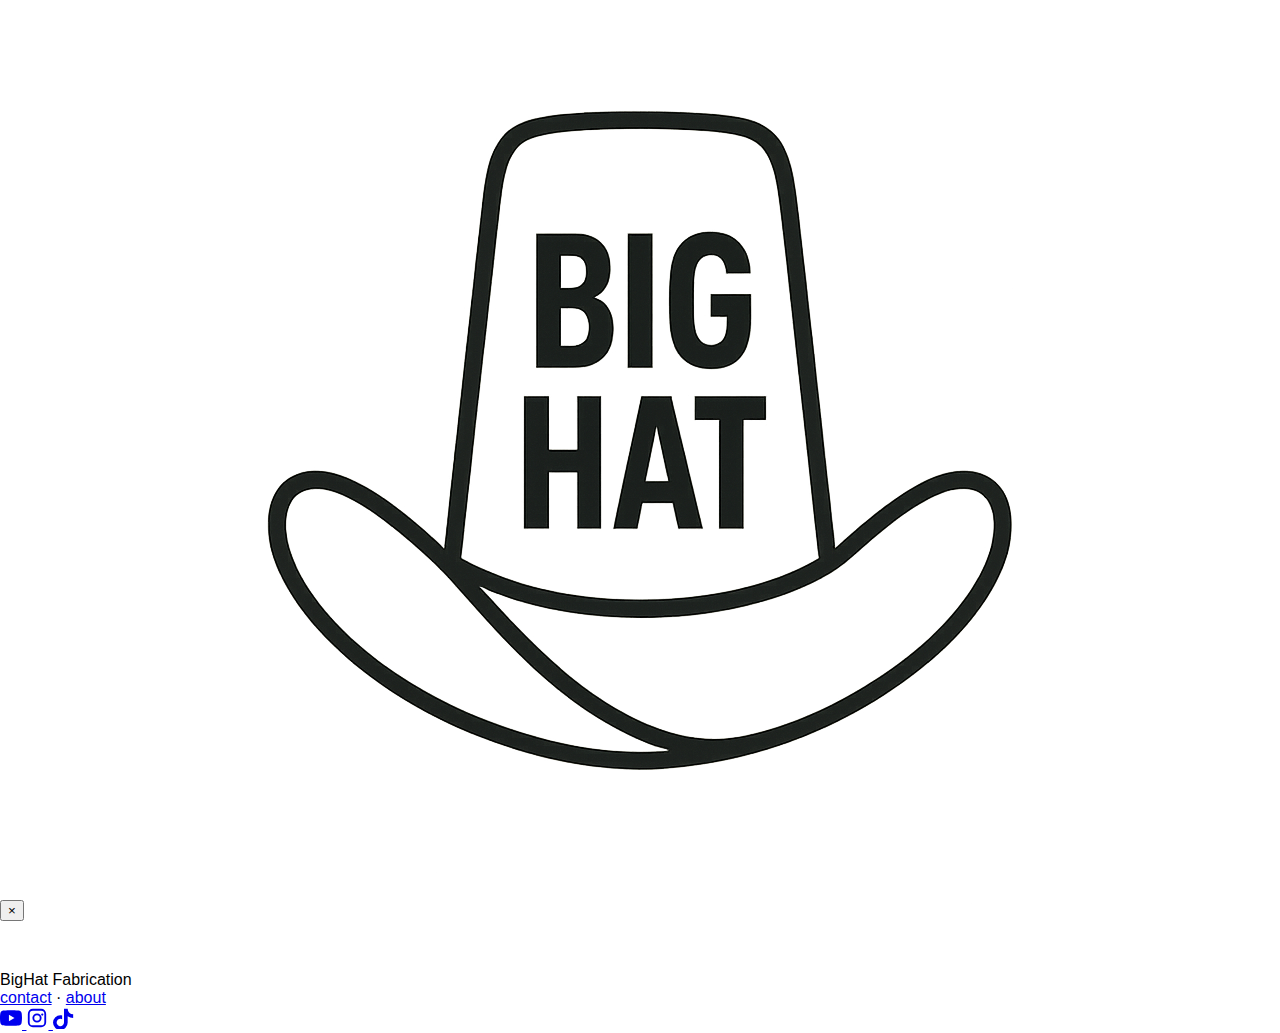
<file: index.html>
<!doctype html>
<html lang="en">
<head>
  <meta charset="utf-8">
  <meta name="viewport" content="width=device-width, initial-scale=1, viewport-fit=cover">
  <title>Big Hat Fab</title>
  <meta name="description" content="Big Hat Fabrication — custom fabrication, welding, and prototyping.">
  <link rel="icon" href="favicon.png">
  <link rel="stylesheet" href="assets/css/styles.css">
</head>
<body>
  <header id="hero" class="hero">
    <img src="assets/img/logo.png" alt="Big Hat Fab logo" class="hero-logo" />
  </header>
  <main id="content" class="content">
    <section class="grid-section">
      <div id="photo-grid" class="photo-grid" aria-live="polite"></div>
    </section>
  </main>
  <div id="lightbox" class="lightbox" aria-hidden="true">
    <button id="lightboxClose" class="lightbox-close" aria-label="Close">×</button>
    <figure class="lightbox-figure">
      <img id="lightboxImg" alt="" />
      <figcaption id="lightboxCap"></figcaption>
    </figure>
  </div>
  <footer class="site-footer">
  <div class="footer-inner">
    <div class="footer-left">BigHat Fabrication</div>
    <nav class="footer-center">
      <a href="contact.html">contact</a> · <a href="about.html">about</a>
    </nav>
    <div class="footer-right social">
      <a href="https://www.youtube.com/@bighatfab" aria-label="YouTube" target="_blank" rel="noopener">
        <svg xmlns="http://www.w3.org/2000/svg" width="22" height="22" fill="currentColor" viewBox="0 0 24 24"><path d="M23.498 6.186a2.99 2.99 0 0 0-2.106-2.12C19.382 3.5 12 3.5 12 3.5s-7.382 0-9.392.566a2.99 2.99 0 0 0-2.106 2.12C0 8.204 0 12 0 12s0 3.796.502 5.814a2.99 2.99 0 0 0 2.106 2.12C4.618 20.5 12 20.5 12 20.5s7.382 0 9.392-.566a2.99 2.99 0 0 0 2.106-2.12C24 15.796 24 12 24 12s0-3.796-.502-5.814zM9.75 15.568V8.432L15.818 12 9.75 15.568z"/></svg>
      </a>
      <a href="https://www.instagram.com/bighatfab/" aria-label="Instagram" target="_blank" rel="noopener">
        <svg xmlns="http://www.w3.org/2000/svg" width="22" height="22" fill="currentColor" viewBox="0 0 24 24"><path d="M7.5 2h9A5.5 5.5 0 0 1 22 7.5v9A5.5 5.5 0 0 1 16.5 22h-9A5.5 5.5 0 0 1 2 16.5v-9A5.5 5.5 0 0 1 7.5 2zm0 2A3.5 3.5 0 0 0 4 7.5v9A3.5 3.5 0 0 0 7.5 20h9a3.5 3.5 0 0 0 3.5-3.5v-9A3.5 3.5 0 0 0 16.5 4h-9zM12 7a5 5 0 1 1 0 10 5 5 0 0 1 0-10zm0 2a3 3 0 1 0 0 6 3 3 0 0 0 0-6zm5.75-2a1.25 1.25 0 1 1 0 2.5 1.25 1.25 0 0 1 0-2.5z"/></svg>
      </a>
      <a href="https://www.tiktok.com/@bighatfab" aria-label="TikTok" target="_blank" rel="noopener">
        <svg xmlns="http://www.w3.org/2000/svg" width="22" height="22" fill="currentColor" viewBox="0 0 24 24"><path d="M12.004 2h4.005a5.99 5.99 0 0 0 5.991 5.997v4.006a9.99 9.99 0 0 1-5.99-1.999v7a7.999 7.999 0 1 1-7.998-7.998c.682 0 1.341.095 1.968.272v4.17a3.998 3.998 0 1 0 2.024 3.454V2z"/></svg>
      </a>
    </div>
  </div>
</footer>
  <script src="assets/js/main.js" defer></script>
</body>
</html>
</file>
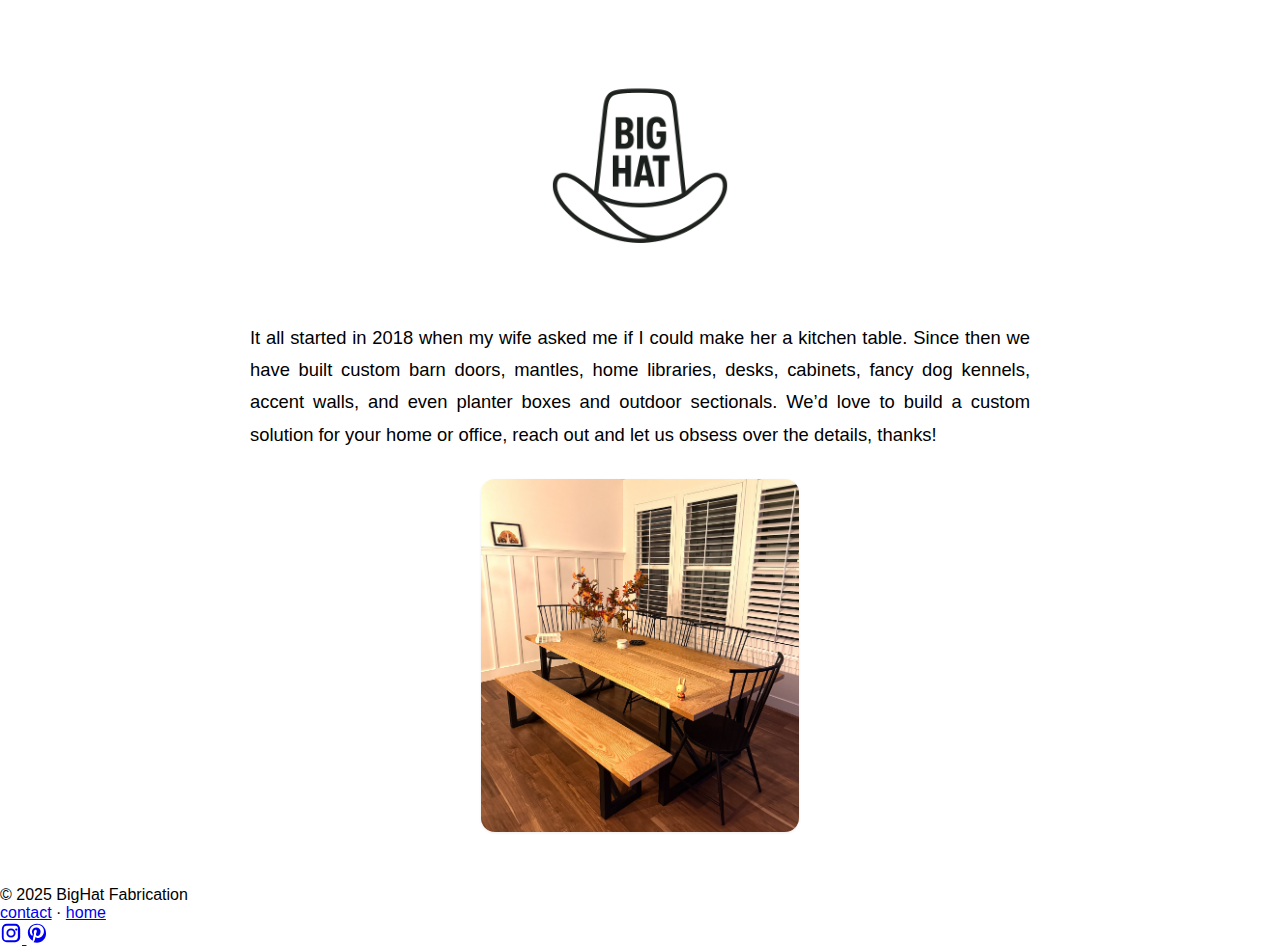
<file: about.html>
<!doctype html>
<html lang="en">
<head>
  <meta charset="utf-8">
  <meta name="viewport" content="width=device-width, initial-scale=1, maximum-scale=1, user-scalable=no">
  <title>About — BigHat Fabrication</title>
  <link rel="stylesheet" href="assets/css/styles.css">
  <meta name="description" content="The story behind BigHat Fabrication — custom builds for home and office.">
  <style>
    .about-logo{
      display:block;
      margin:48px auto 12px auto;
      max-width:240px; 
      height:auto;
    }
    .about-wrap{
      max-width:780px;
      margin:34px auto 28px auto;     
      padding:0 32px;                   
      font-size:1.15rem;                
      line-height:1.75;
      text-align:justify;               
      text-justify:inter-word;
    }
    .about-signoff{
      text-align:center;
      margin:22px auto 10px auto;
      font-size:1.15rem;
      padding:0 32px;
    }

    /* Featured photo (~20% larger than a grid tile) */
    .about-photo-wrap{
      display:grid;
      place-items:center;
      margin:18px auto 54px auto;
      padding:0 16px;
    }
    .about-photo{
      display:block;
      width:100%;
      height:auto;
      border-radius:14px;
      box-shadow:0 1px 3px rgba(0,0,0,.08);
      /* mobile: grid is 2 cols → tile ≈ (vw - gaps)/2 ; make this ~20% larger */
      max-width: calc((100vw - 3 * var(--grid-gap, 8px)) / 2 * 1.2);
    }
    /* tablet (your grid → 3 columns) */
    @media (min-width:680px){
      .about-photo{
        max-width: calc((min(100vw, var(--maxw, 1100px)) - 4 * 12px) / 3 * 1.2);
      }
    }
    /* desktop (your grid → 4 columns) */
    @media (min-width:1024px){
      .about-photo{
        max-width: calc((var(--maxw, 1100px) - 3 * 14px) / 4 * 1.2);
      }
    }
    /* safety cap on ultra-wide screens */
    @media (min-width:1400px){
      .about-photo{ max-width: 360px; }
    }
  </style>
</head>
<body class="subpage">

  <!-- Clickable logo header (centered) -->
  <header>
    <a href="index.html">
      <img src="assets/img/logo.png" alt="BigHat Fabrication logo" class="about-logo">
    </a>
  </header>

  <!-- Story -->
  <main>
    <div class="about-wrap">
      <p>
        It all started in 2018 when my wife asked me if I could make her a kitchen table. Since then we have built custom barn doors,
        mantles, home libraries, desks, cabinets, fancy dog kennels, accent walls, and even planter boxes and outdoor sectionals. 
        We’d love to build a custom solution for your home or office, reach out and let us obsess over the details, thanks!
      </p>
    </div>

    <!-- Fixed featured photo (never part of rotating grid) -->
    <div class="about-photo-wrap">
      <img src="assets/img/tables.jpeg" alt="Featured BigHat Fabrication project" class="about-photo">
    </div>
  </main>

  <!-- Footer (same layout style as index) -->
  <footer class="site-footer">
    <div class="footer-inner">
      <div class="footer-left">© 2025 BigHat Fabrication</div>
      <nav class="footer-center">
        <a href="https://forms.gle/pspwY4EUMAwksDMQ8" target="_blank" rel="noopener">contact</a>
        <span aria-hidden="true">·</span>
        <a href="index.html">home</a>
      </nav>
      <div class="footer-right social">
        <a href="https://www.instagram.com/bighatfab/" aria-label="Instagram" target="_blank" rel="noopener">
          <svg xmlns="http://www.w3.org/2000/svg" width="22" height="22" fill="currentColor" viewBox="0 0 24 24"><path d="M7.5 2h9A5.5 5.5 0 0 1 22 7.5v9A5.5 5.5 0 0 1 16.5 22h-9A5.5 5.5 0 0 1 2 16.5v-9A5.5 5.5 0 0 1 7.5 2zm0 2A3.5 3.5 0 0 0 4 7.5v9A3.5 3.5 0 0 0 7.5 20h9a3.5 3.5 0 0 0 3-3V7a3 3 0 0 0-3-3h-9zM12 7a5 5 0 1 1 0 10 5 5 0 0 1 0-10zm0 2a3 3 0 1 0 0 6 3 3 0 0 0 0-6zm5.75-2a1.25 1.25 0 1 1 0 2.5 1.25 1.25 0 0 1 0-2.5z"/></svg>
        </a>
        <a href="https://www.pinterest.com/bighatfab/" aria-label="Pinterest" target="_blank" rel="noopener">
          <svg xmlns="http://www.w3.org/2000/svg" width="22" height="22" fill="currentColor" viewBox="0 0 24 24"><path d="M12 2C6.48 2 2 6.26 2 11.74c0 3.86 2.29 7.2 5.6 8.79-.08-.75-.16-1.91.03-2.74.18-.77 1.2-5.19 1.2-5.19s-.31-.63-.31-1.57c0-1.47.85-2.57 1.91-2.57.9 0 1.33.67 1.33 1.48 0 .9-.57 2.25-.86 3.5-.25 1.05.54 1.91 1.6 1.91 1.93 0 3.42-2.04 3.42-4.99 0-2.61-1.88-4.44-4.56-4.44-3.11 0-4.93 2.33-4.93 4.74 0 .94.36 1.95.81 2.49.09.11.1.21.07.33-.08.36-.27 1.15-.31 1.31-.05.22-.17.26-.4.16-1.5-.7-2.44-2.9-2.44-4.66 0-3.8 2.76-7.29 7.96-7.29 4.18 0 7.43 2.97 7.43 6.93 0 4.15-2.61 7.49-6.24 7.49-1.22 0-2.37-.64-2.77-1.38l-.75 2.87c-.27 1.04-1 2.34-1.49 3.14 1.12.34 2.31.52 3.56.52 5.52 0 10-4.26 10-9.74C22 6.26 17.52 2 12 2z"/></svg>
        </a>
      </div>
    </div>
  </footer>
</body>
</html>
</file>
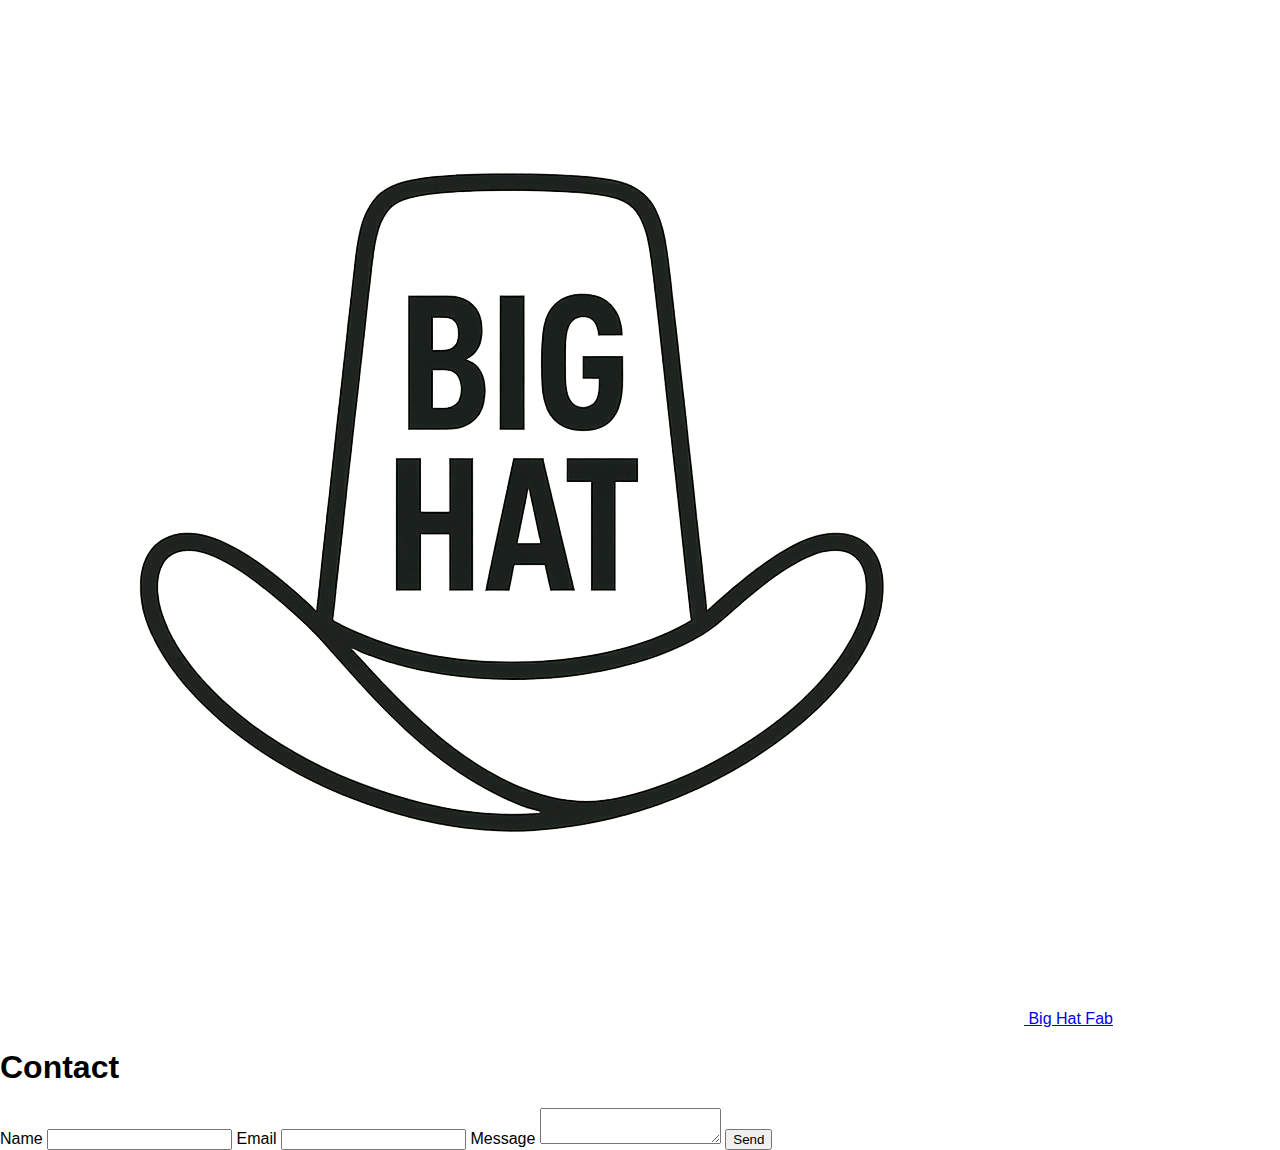
<file: contact.html>
<!doctype html><html lang="en"><head>
<meta charset="utf-8"><meta name="viewport" content="width=device-width, initial-scale=1">
<title>Contact — Big Hat Fab</title>
<link rel="stylesheet" href="assets/css/styles.css"></head>
<body class="subpage">
<header class="sub-header"><a href="index.html" class="brand"><img src="assets/img/logo.png" class="brand-logo"> Big Hat Fab</a></header>
<main class="container copy"><h1>Contact</h1>
<form id="contactForm">
<label>Name <input id="name"></label>
<label>Email <input id="email" type="email"></label>
<label>Message <textarea id="message"></textarea></label>
<button type="submit">Send</button>
</form></main>
<script>
const EMAIL_TO='hello@bighatfab.com';
document.getElementById('contactForm').addEventListener('submit',e=>{
  e.preventDefault();
  const n=encodeURIComponent(document.getElementById('name').value);
  const em=encodeURIComponent(document.getElementById('email').value);
  const m=encodeURIComponent(document.getElementById('message').value);
  window.location.href=`mailto:${EMAIL_TO}?subject=Website%20Inquiry&body=Name:%20${n}%0D%0AEmail:%20${em}%0D%0A%0D%0A${m}`;
});
</script>
</body></html>
</file>
<file: assets/css/styles.css>
body{font-family:sans-serif;margin:0} .hero{height:100vh;display:flex;align-items:center;justify-content:center;}
</file>
